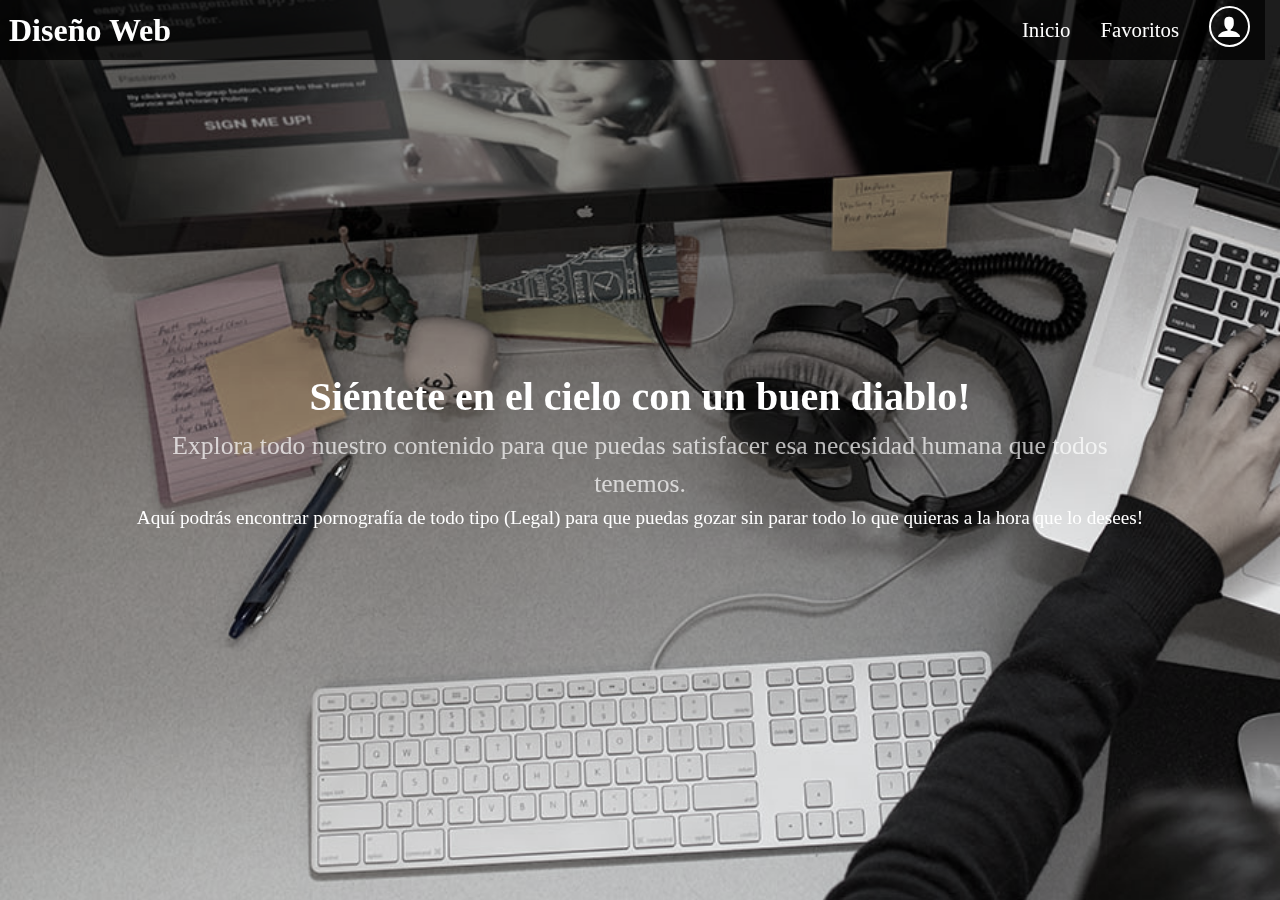
<file: index.html>
<!DOCTYPE html>
<html lang="es">

<head>
    <meta charset="UTF-8">
    <meta http-equiv="X-UA-Compatible" content="IE=edge">
    <meta name="viewport" content="width=device-width, initial-scale=1.0">
    <link rel="stylesheet" href="./assets/css/bootstrap.min.css">
    <link rel="stylesheet" href="./css/block/navbar.css">
    
    <link rel="manifest" href="./manifest.json">
    <link rel="shortcut icon" href="./assets/iconos/icono16x16.png">
    <title>Pagina_Videos</title>
    
</head>

<body onload="inicio();">

    <nav class="row">
        <input type="checkbox" id="ck">

        <label class="logo text-white pl-4">Diseño Web</label>
        <ul>
            <li class="opcion">
                <a href="#" onclick="inicio();" style="text-decoration: none;">Inicio</a>
            </li>
            <li class="opcion">
                <a href="#" onclick="tareas();" style="text-decoration: none;">Favoritos</a>
            </li>
            <li class="opcion">
                <a href="#" style="text-decoration: none;"><span class="icon-user"></span></a>
            </li>
        </ul>
        <label for="ck" class="ckbtn">≡</label>
    </nav>
    <div class="conte"></div>
    <!--<iframe src="index.html" frameborder="0" style="position: absolute; left:0; width: 100vw; height: 100vh;"></iframe>
    -->
    
<script>
    function inicio(){
        document.querySelector('.conte').innerHTML = '<iframe src="inicio.html" frameborder="0" style="position: absolute; left:0; width: 100vw; height: 100vh;"></iframe>';
    }
    function videos(){
        document.querySelector('.conte').innerHTML = '<iframe src="videos.html" frameborder="0" style="position: absolute; left:0; width: 100vw; height: 100vh;"></iframe>';
    }
    function tareas(){
        document.querySelector('.conte').innerHTML = '<iframe src="tareas.html" frameborder="0" style="position: absolute; left:0; width: 100vw; height: 100vh;"></iframe>';
    }
</script>

</body>

</html>
</file>
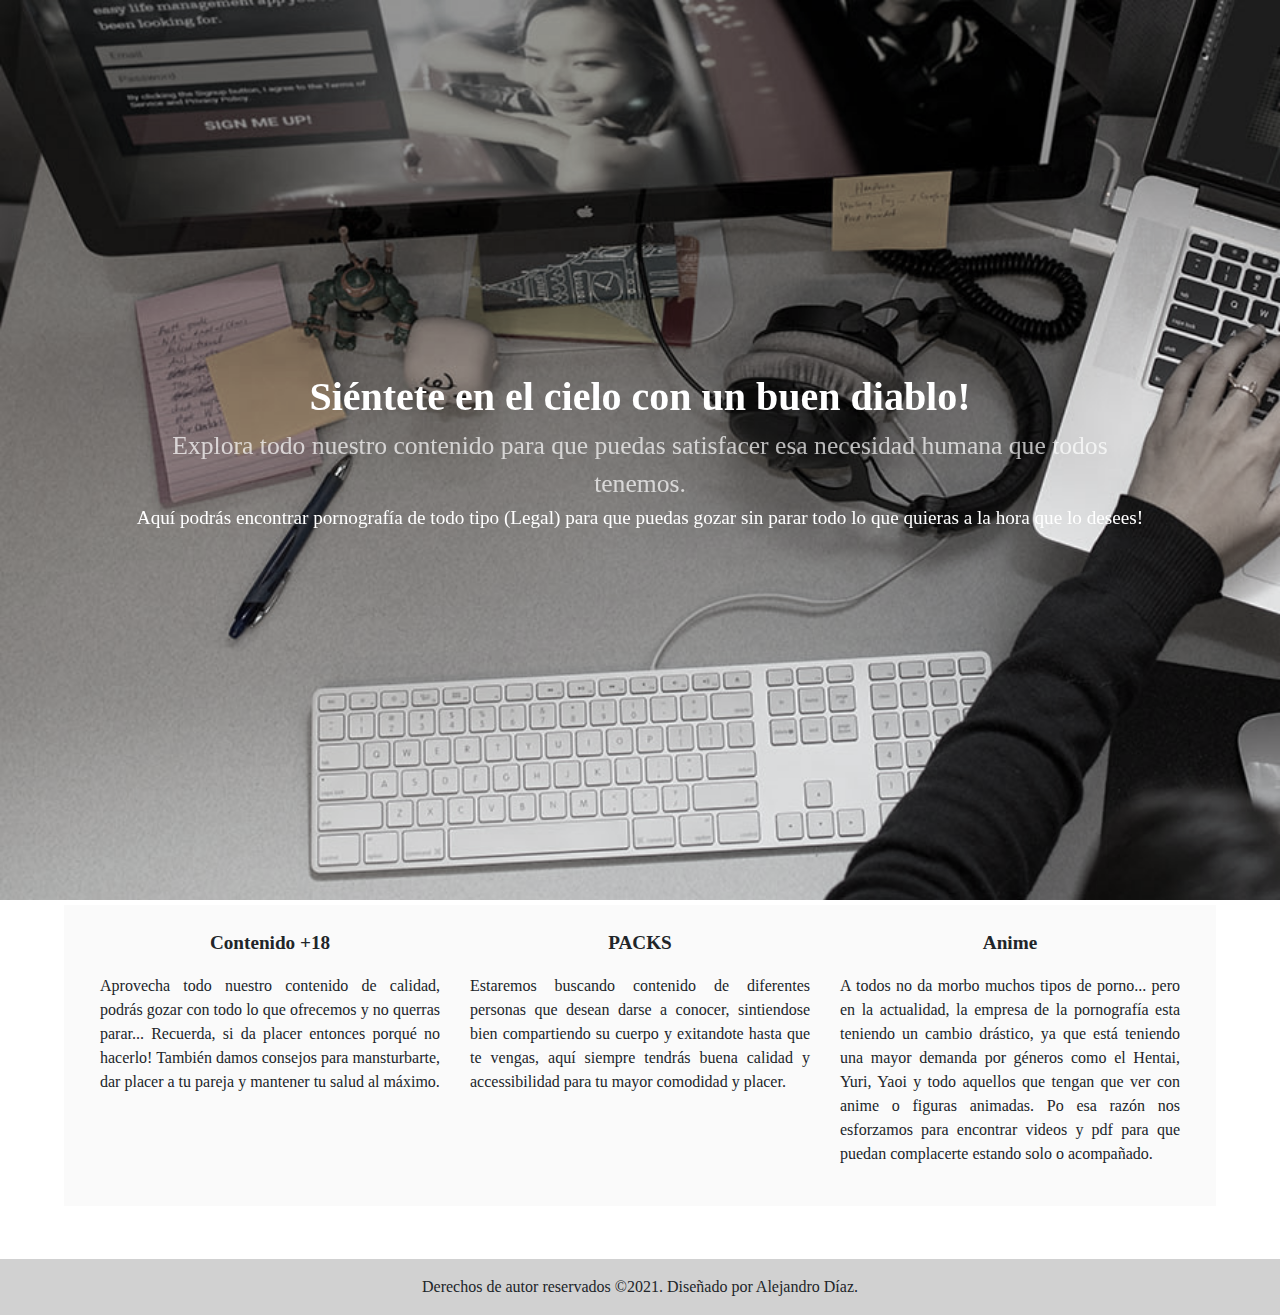
<file: inicio.html>
<!DOCTYPE html>
<html lang="es">

<head>
    <meta charset="UTF-8">
    <meta http-equiv="X-UA-Compatible" content="IE=edge">

    <title>Porno a Morir</title>
    <link rel="stylesheet" href="./assets/css/bootstrap.min.css">
    <link rel="stylesheet" href="css/style.css">
    <link rel="stylesheet" href="./assets/fonts/style.css">

    <style>
        * {
            font-family: 'Comic Sans MS';
        }
    </style>
</head>

<body onload="indexInicio()">
    <div class="container-fluid">

        
        <div class="row" id="header">


            <p id="mensaje" class="text-white">
                <span class="titulo">Siéntete en el cielo con un buen diablo!</span>
                <br>
                <span class="subtitulo">Explora todo nuestro contenido para que puedas satisfacer esa necesidad humana
                    que todos tenemos.</span>
                <br>
                <span class="descripcion">Aquí podrás encontrar pornografía de todo tipo (Legal) para que puedas gozar
                    sin parar todo lo que quieras a la hora que lo desees!</span>
            </p>

        </div>

        <section class="row py-4 contenido">
            <div class="container mx-auto section">
                <div class="col">
                    <p class="titulo">Contenido +18</p>
                    <p class="descripcion">
                        Aprovecha todo nuestro contenido de calidad, podrás gozar con todo lo que ofrecemos y no querras
                        parar... Recuerda, si da placer entonces porqué no hacerlo! También damos consejos para
                        mansturbarte, dar placer a tu pareja y mantener tu salud al máximo.
                    </p>
                </div>
                <div class="col">
                    <p class="titulo">PACKS</p>
                    <p class="descripcion">
                        Estaremos buscando contenido de diferentes personas que desean darse a conocer, sintiendose bien
                        compartiendo su cuerpo y exitandote hasta que te vengas, aquí siempre tendrás buena calidad y
                        accessibilidad
                        para tu mayor comodidad y placer.
                    </p>
                </div>
                <div class="col">
                    <p class="titulo">Anime</p>
                    <p class="descripcion">
                        A todos no da morbo muchos tipos de porno... pero en la actualidad, la empresa de la pornografía
                        esta teniendo un cambio drástico, ya que está teniendo una mayor demanda por géneros como el
                        Hentai, Yuri, Yaoi y todo aquellos que tengan que ver con anime o figuras animadas. Po esa razón
                        nos esforzamos para encontrar videos y pdf para que puedan complacerte estando solo o
                        acompañado.
                    </p>
                </div>
            </div>
        </section>
        <section class="row">
            <div id="contenidoPublicaciones" class="container-fluid">
                <div class="row">

                    <div id="contenidoCategorias"
                        class="col-12 col-sm-12 col-md-6 col-lg-8 col-lx-8 p-4 mx-auto section">

                        <!-- BLOQUE DE CATEGORIAS -->

                    </div>

                    <div id="contenidoNoticias"
                        class="col-12 col-sm-12 col-md-6 col-lg-4 col-lx-4 py-4 position-sticky">
                        <!-- BLOQUE DE NOTICIAS -->
                    </div>
                </div>

                <!-- BLOQUE DE PUBLICACIONES -->

            </div>
            <footer class="p-3 w-100 d-flex">
                <p class="m-auto">Derechos de autor reservados &copy;2021. Diseñado por Alejandro Díaz.</p>
            </footer>
        </section>
        <script src="js/main.js"></script>
</body>

</html>
</file>
<file: css/block/navbar.css>
@import '../../assets/fonts/style.css';

*{padding: 0; margin: 0; list-style: none; font-family: 'Comic Sans MS';}

nav{
    height: 60px;
    position: fixed;
    background: rgba(0,0,0,.7);
    z-index: 1;
    width: 100vw;
    text-decoration: none;
    display: flex;
    justify-content: space-between;
}

label.logo{
    font-size: 2em;
    font-weight: bold;
    line-height: 60px;
    cursor: pointer;
}

nav ul{
    display: flex;
}

nav ul li{
    margin: 0px 15px;
    line-height: 60px;
    transition: .4s;
    font-size: 1.3em;
}

nav ul li a{color: white;}

nav ul li a:hover, .icon-user:hover{
    color: #D1D1D1;
}

nav ul li:hover{
    transform: translateY(-5%);
}

.icon-user:hover{border-color: #D1D1D1;}

.icon-user{
    background-color: rgba(0, 0, 0, 0);
    padding: 6px;
    color: #fff;
    font-size: 1.2em;
    border-radius: 50%;
    border: 2px solid #fff;
}


#ck{
    display: none;
}


.ckbtn{
    font-size: 2em;
    color: white;
    line-height: 60px;
    font-weight: bolder;
    cursor: pointer;
    margin-right: 40px;
    display: none;
}



@media (max-width: 952px){
    nav{
        width: 103vw;
    }

    label.logo{
        font-size: 30px;
        padding-left: 50px;
    }

    nav ul li a{
        font-size: 16px;
    }
}

@media (max-width: 858px){
    .ckbtn{
        display: block;
    }

    ul{
        position: fixed;
        flex-direction: column;
        width: 100%;
        height: 100vh;
        background-color: currentColor;
        top: 60px;
        left: -100%;
        transition: .5s;
        text-align: center;
    }

    nav ul li{
        display: block;
    }

    nav ul li a{
        font-size: 20px;
    }

    #ck:checked ~ ul{
        left: 0;
    }
    
}

@media (max-width: 410px){
    nav{
        width: 110vw;
    }
}
</file>
<file: css/style.css>
@import './block/navbar.css';
@import './pages/videos.css';

ul{list-style: none;}

#header{
    background-image: url(../assets/img/bg3.jpg);
    background-repeat: no-repeat;
    background-size: cover;
    background-attachment: fixed;
    text-decoration: none;
    height: 100vh;
    filter: grayscale(80%);
}

#mensaje{
    position: absolute;
    color: #fff;
    top:50%;
    left: 50%;
    transform: translate(-50%,-50%);
    width: 80%;
    text-align: center;
}

span.titulo{
    font-size: 2.5em;
    font-weight: bold;
    font-stretch: extra-expanded;
}

span.subtitulo{
    color: rgba(255, 255, 255, .7);
    font-size: 1.6em;
}

span.descripcion{
    font-size: 1.2em;
    width: 50%;
}
/*==================================*/

.section{
    display: flex;
    flex-wrap: wrap;
}

.contenido{
    background-color: #D1D1D1;
}

.col{
    min-width: 300px;
}

.col .titulo{
    font-weight: bolder;
    font-size: 1.2em;
    text-align: center;
}

.col .descripcion{
    text-align: justify;
}

.card{
    transition: transform .5s;
}

.card:hover{
    box-shadow: 0 0 3px #111;
    transform: scale(1.01);
}


footer{
    background-color: #D1D1D1;

}

.btnQuitarFavorito:hover,
.btnFavorito:hover {
    font-size: 1.1em;
    font-weight: bold;
    cursor: pointer;
}
</file>
<file: assets/fonts/style.css>
@font-face {
  font-family: 'icomoon';
  src:  url('fonts/icomoon.eot?hq0thr');
  src:  url('fonts/icomoon.eot?hq0thr#iefix') format('embedded-opentype'),
    url('fonts/icomoon.ttf?hq0thr') format('truetype'),
    url('fonts/icomoon.woff?hq0thr') format('woff'),
    url('fonts/icomoon.svg?hq0thr#icomoon') format('svg');
  font-weight: normal;
  font-style: normal;
  font-display: block;
}

[class^="icon-"], [class*=" icon-"] {
  /* use !important to prevent issues with browser extensions that change fonts */
  font-family: 'icomoon' !important;
  speak: never;
  font-style: normal;
  font-weight: normal;
  font-variant: normal;
  text-transform: none;
  line-height: 1;

  /* Better Font Rendering =========== */
  -webkit-font-smoothing: antialiased;
  -moz-osx-font-smoothing: grayscale;
}

.icon-home:before {
  content: "\e901";
}
.icon-pushpin:before {
  content: "\e946";
}
.icon-user:before {
  content: "\e971";
}
.icon-accessibility:before {
  content: "\e9b2";
}
</file>
